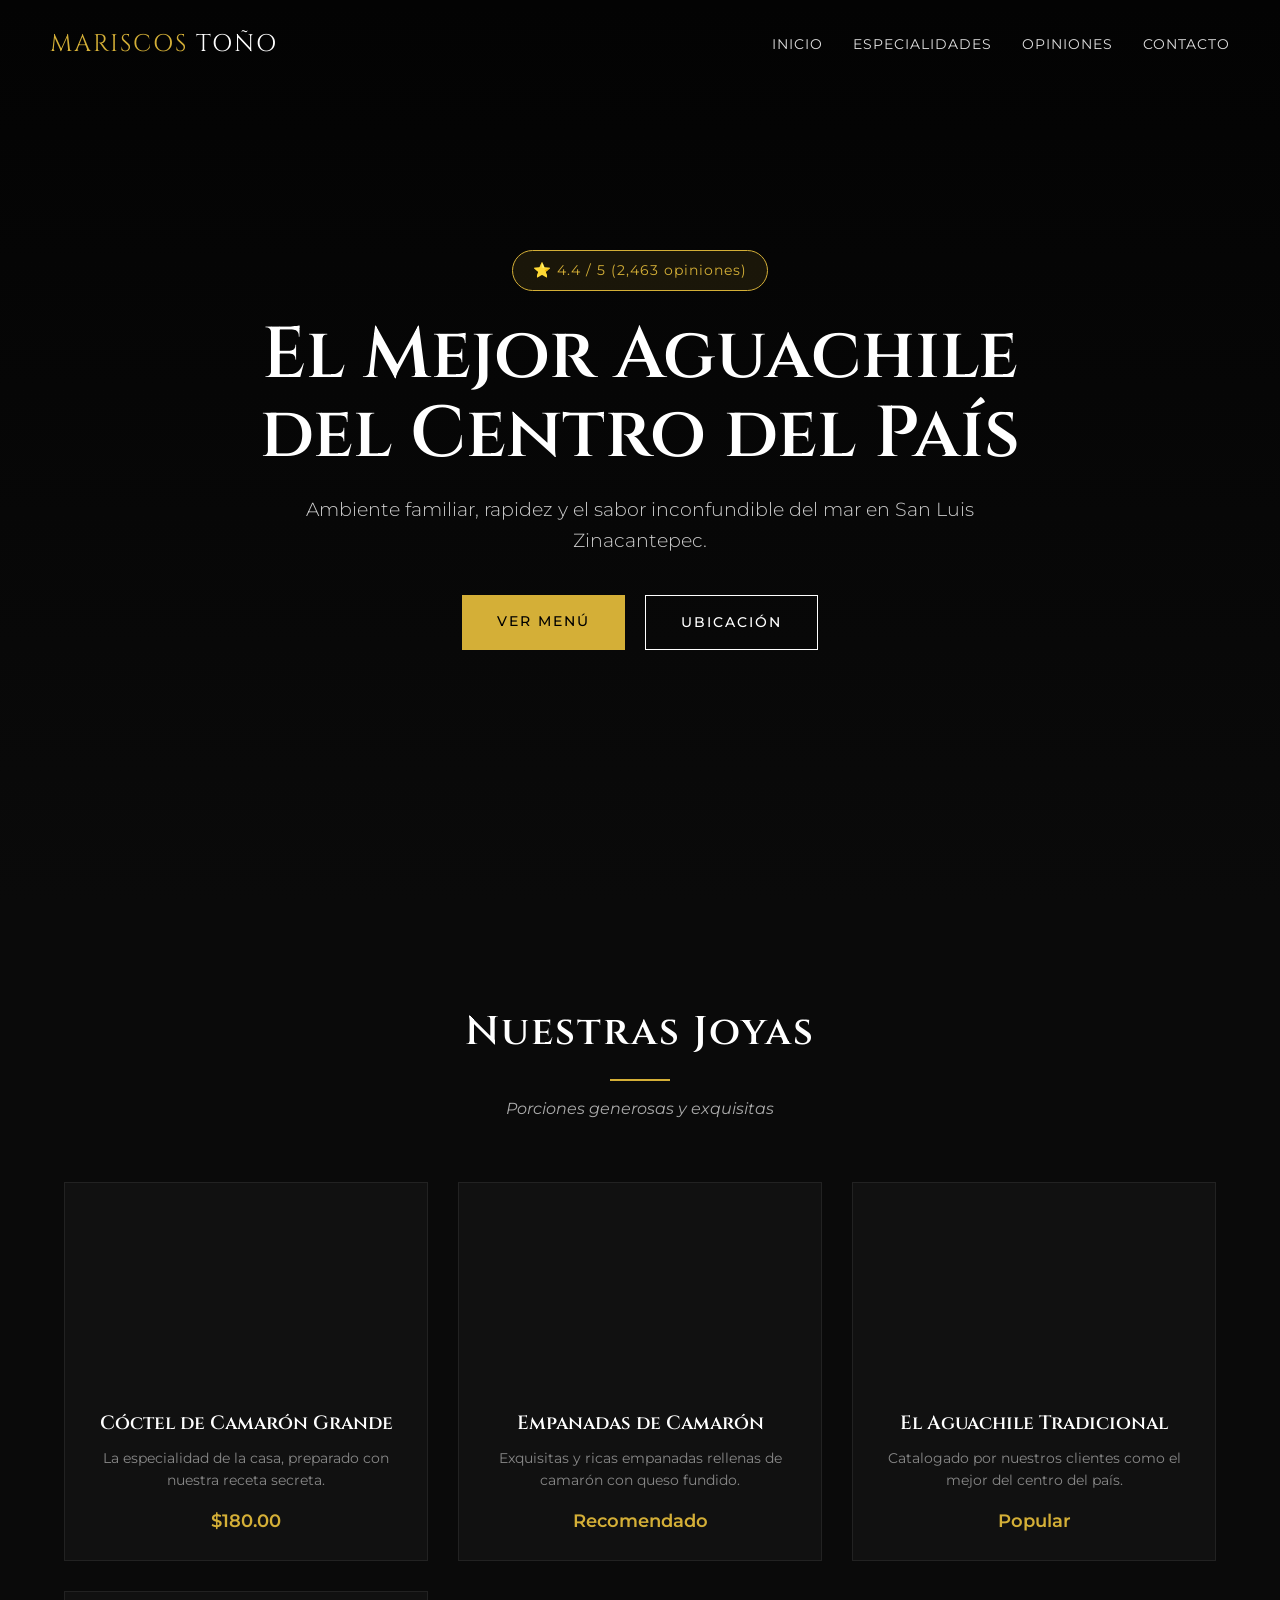
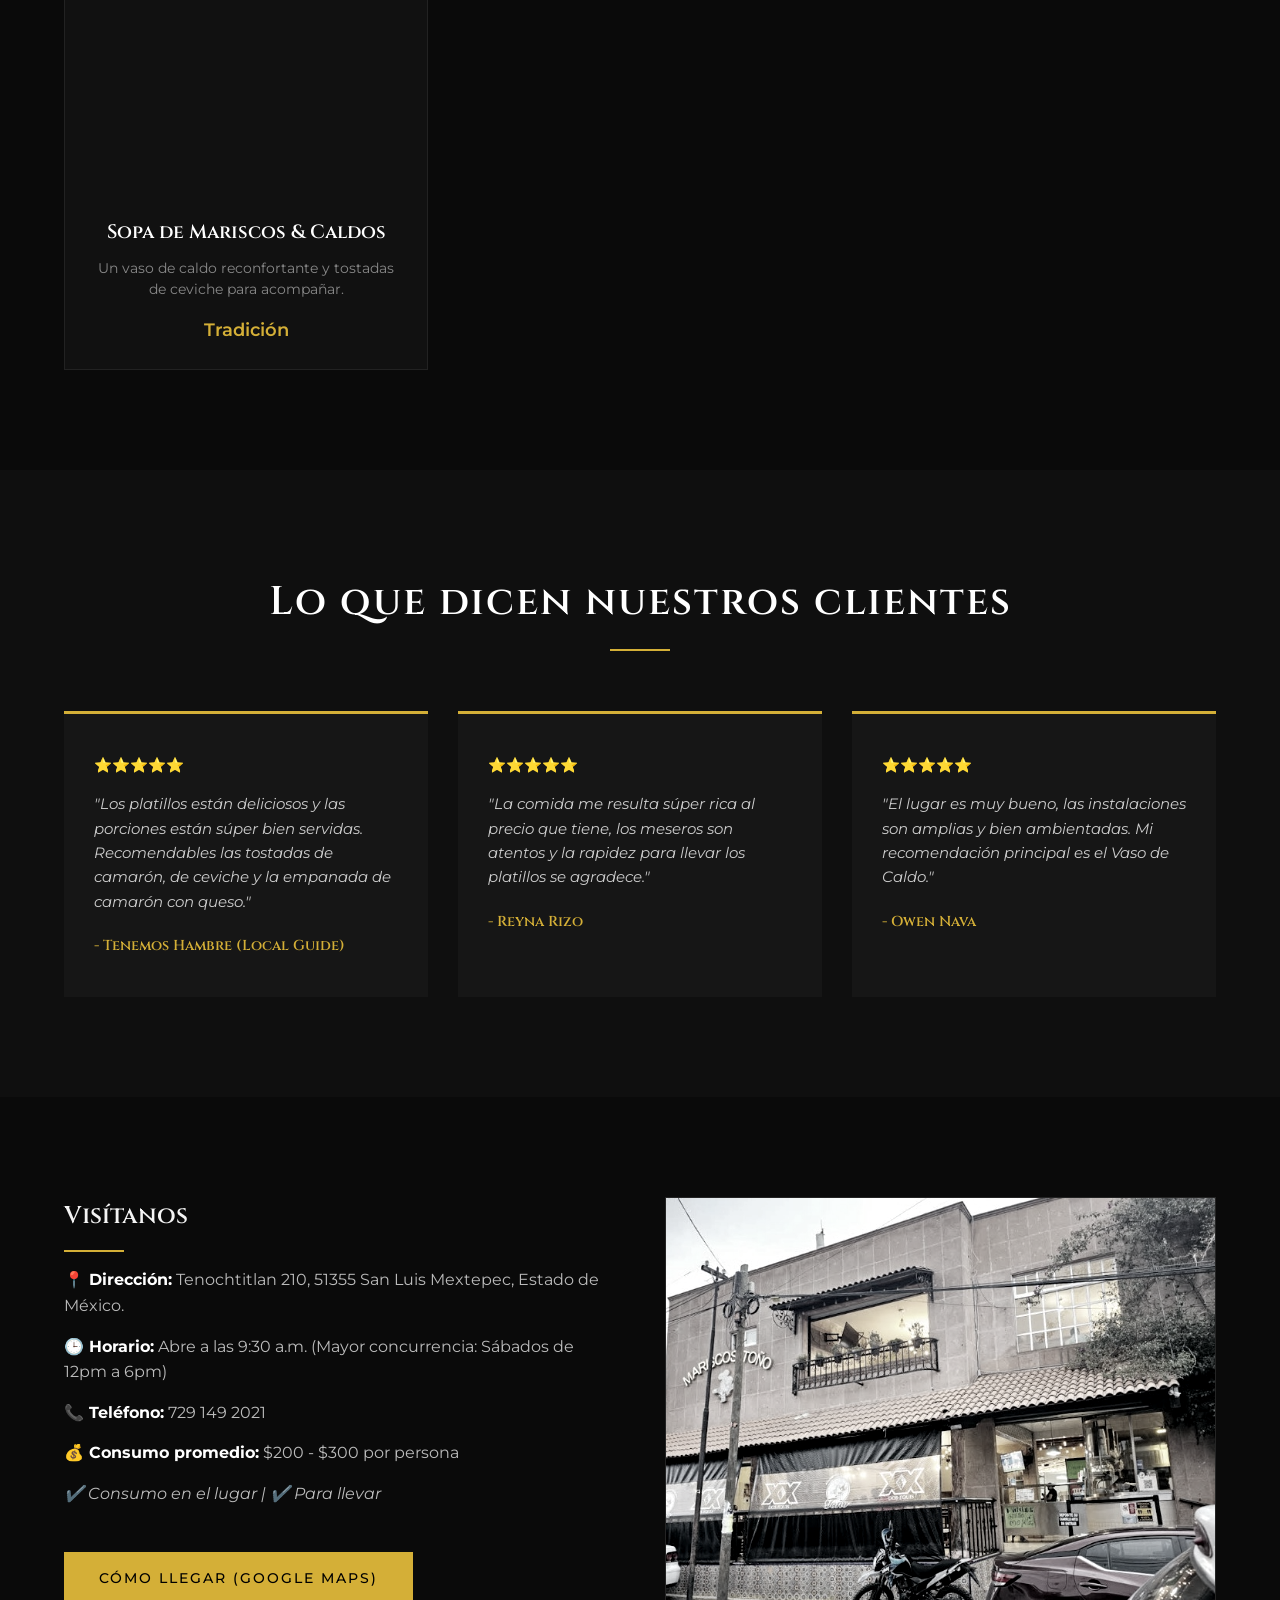
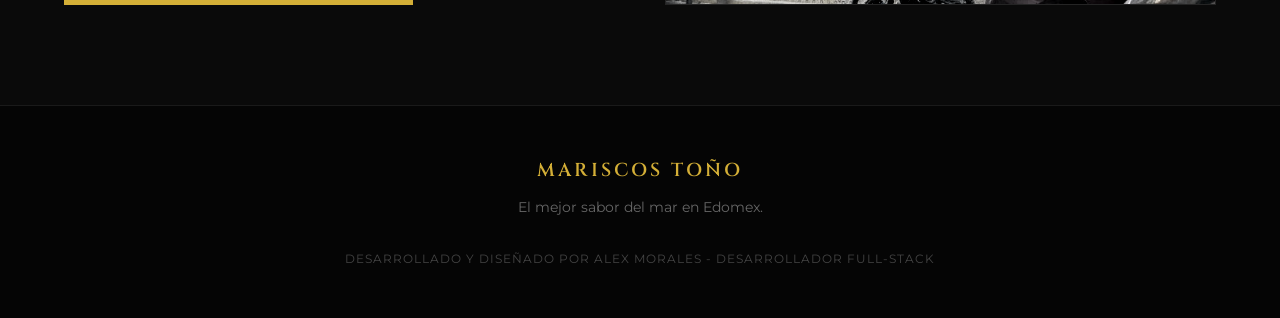
<file: index.html>
<!DOCTYPE html>
<html lang="es">
<head>
    <meta charset="UTF-8">
    <meta name="viewport" content="width=device-width, initial-scale=1.0">
    <title>Mariscos Toño | El Sabor del Mar</title>
    <link rel="icon" href="Logo toño" type="image/png">
    <!-- Fuentes Elegantes -->
    <link rel="preconnect" href="https://fonts.googleapis.com">
    <link rel="preconnect" href="https://fonts.gstatic.com" crossorigin>
    <link href="https://fonts.googleapis.com/css2?family=Cinzel:wght@400;600;700&family=Montserrat:wght@300;400;500;600&display=swap" rel="stylesheet">
    <link rel="stylesheet" href="Toño styles.css">
</head>
<body>

    <!-- NAVEGACIÓN -->
    <nav id="navbar">
        <div class="nav-brand">
            <span>MARISCOS</span> TOÑO
        </div>
        <ul class="nav-links">
            <li><a href="#inicio">Inicio</a></li>
            <li><a href="#especialidades">Especialidades</a></li>
            <li><a href="#experiencia">Opiniones</a></li>
            <li><a href="#contacto">Contacto</a></li>
        </ul>
       
    </nav>

    <!-- PORTADA (HERO) -->
    <header id="inicio" class="hero-section">
        <div class="overlay"></div>
        <div class="hero-content">
            <div class="rating-badge">
                ⭐ 4.4 / 5 (2,463 opiniones)
            </div>
            <h1>El Mejor Aguachile<br>del Centro del País</h1>
            <p>Ambiente familiar, rapidez y el sabor inconfundible del mar en San Luis Zinacantepec.</p>
            <div class="hero-buttons">
                <a href="#especialidades" class="btn-primary">Ver Menú</a>
                <a href="#contacto" class="btn-secondary">Ubicación</a>
            </div>
        </div>
    </header>

    <!-- ESPECIALIDADES (MENÚ) -->
    <section id="especialidades" class="menu-section">
        <div class="section-title">
            <h2>Nuestras Joyas</h2>
            <div class="divider"></div>
            <p>Porciones generosas y exquisitas</p>
        </div>

        <div class="menu-grid">
            <!-- Platillo 1 -->
            <div class="menu-card">
                <div class="card-img" style="background-image: url('https://images.unsplash.com/photo-1565557623262-b51c2513a641?q=80&w=600');"></div>
                <div class="card-content">
                    <h3>Cóctel de Camarón Grande</h3>
                    <p class="desc">La especialidad de la casa, preparado con nuestra receta secreta.</p>
                    <span class="price">$180.00</span>
                </div>
            </div>
            <!-- Platillo 2 -->
            <div class="menu-card">
                <div class="card-img" style="background-image: url('https://i.pinimg.com/736x/53/ec/cc/53eccc1ac2ac06a27d9d8f5178051b28.jpg');"></div>
                <div class="card-content">
                    <h3>Empanadas de Camarón</h3>
                    <p class="desc">Exquisitas y ricas empanadas rellenas de camarón con queso fundido.</p>
                    <span class="price">Recomendado</span>
                </div>
            </div>
            <!-- Platillo 3 -->
            <div class="menu-card">
                <div class="card-img" style="background-image: url('https://i.pinimg.com/736x/36/de/94/36de94028fa37ed400fed96d285e6d70.jpg');"></div>
                <div class="card-content">
                    <h3>El Aguachile Tradicional</h3>
                    <p class="desc">Catalogado por nuestros clientes como el mejor del centro del país.</p>
                    <span class="price">Popular</span>
                </div>
            </div>
            <!-- Platillo 4 -->
            <div class="menu-card">
                <div class="card-img" style="background-image: url('https://i.pinimg.com/1200x/ec/5e/51/ec5e51c9c37ce9e0bfb7931550b929ac.jpg');"></div>
                <div class="card-content">
                    <h3>Sopa de Mariscos & Caldos</h3>
                    <p class="desc">Un vaso de caldo reconfortante y tostadas de ceviche para acompañar.</p>
                    <span class="price">Tradición</span>
                </div>
            </div>
        </div>
    </section>

    <!-- OPINIONES -->
    <section id="experiencia" class="reviews-section">
        <div class="section-title">
            <h2>Lo que dicen nuestros clientes</h2>
            <div class="divider"></div>
        </div>
        <div class="reviews-grid">
            <div class="review-box">
                <div class="stars">⭐⭐⭐⭐⭐</div>
                <p>"Los platillos están deliciosos y las porciones están súper bien servidas. Recomendables las tostadas de camarón, de ceviche y la empanada de camarón con queso."</p>
                <h4>- Tenemos Hambre (Local Guide)</h4>
            </div>
            <div class="review-box">
                <div class="stars">⭐⭐⭐⭐⭐</div>
                <p>"La comida me resulta súper rica al precio que tiene, los meseros son atentos y la rapidez para llevar los platillos se agradece."</p>
                <h4>- Reyna Rizo</h4>
            </div>
            <div class="review-box">
                <div class="stars">⭐⭐⭐⭐⭐</div>
                <p>"El lugar es muy bueno, las instalaciones son amplias y bien ambientadas. Mi recomendación principal es el Vaso de Caldo."</p>
                <h4>- Owen Nava</h4>
            </div>
        </div>
    </section>

    <!-- CONTACTO Y UBICACIÓN -->
    <section id="contacto" class="contact-section">
        <div class="contact-container">
            <div class="contact-info">
                <h2>Visítanos</h2>
                <div class="divider left"></div>
                <p><strong>📍 Dirección:</strong> Tenochtitlan 210, 51355 San Luis Mextepec, Estado de México.</p>
                <p><strong>🕒 Horario:</strong> Abre a las 9:30 a.m. (Mayor concurrencia: Sábados de 12pm a 6pm)</p>
                <p><strong>📞 Teléfono:</strong> 729 149 2021</p>
                <p><strong>💰 Consumo promedio:</strong> $200 - $300 por persona</p>
                <p><em>✔️ Consumo en el lugar | ✔️ Para llevar</em></p>
                
                <a href="https://maps.app.goo.gl/eWYcTtsLnqPghs9r6" target="_blank" class="btn-primary mt-4">Cómo Llegar (Google Maps)</a>
            </div>
            <div class="contact-map">
                <!-- Imagen simulando el mapa para diseño estético -->
                <img src="Toño.jpeg" alt="Mapa de Ubicación" class="map-img">
            </div>
        </div>
    </section>

    <!-- FOOTER -->
    <footer>
        <div class="footer-content">
            <h3>MARISCOS TOÑO</h3>
            <p>El mejor sabor del mar en Edomex.</p>
            <p class="dev-credits">Desarrollado y Diseñado por Alex Morales - Desarrollador Full-Stack</p>
        </div>
    </footer>

    <!-- JAVASCRIPT DIRECTO -->
    <script>
        // Efecto para que el menú cambie de color al hacer scroll
        window.addEventListener('scroll', function() {
            const navbar = document.getElementById('navbar');
            if (window.scrollY > 50) {
                navbar.classList.add('scrolled');
            } else {
                navbar.classList.remove('scrolled');
            }
        });

        // Smooth scroll para los enlaces del menú
        document.querySelectorAll('a[href^="#"]').forEach(anchor => {
            anchor.addEventListener('click', function (e) {
                e.preventDefault();
                document.querySelector(this.getAttribute('href')).scrollIntoView({
                    behavior: 'smooth'
                });
            });
        });
    </script>
</body>
</html>
</file>
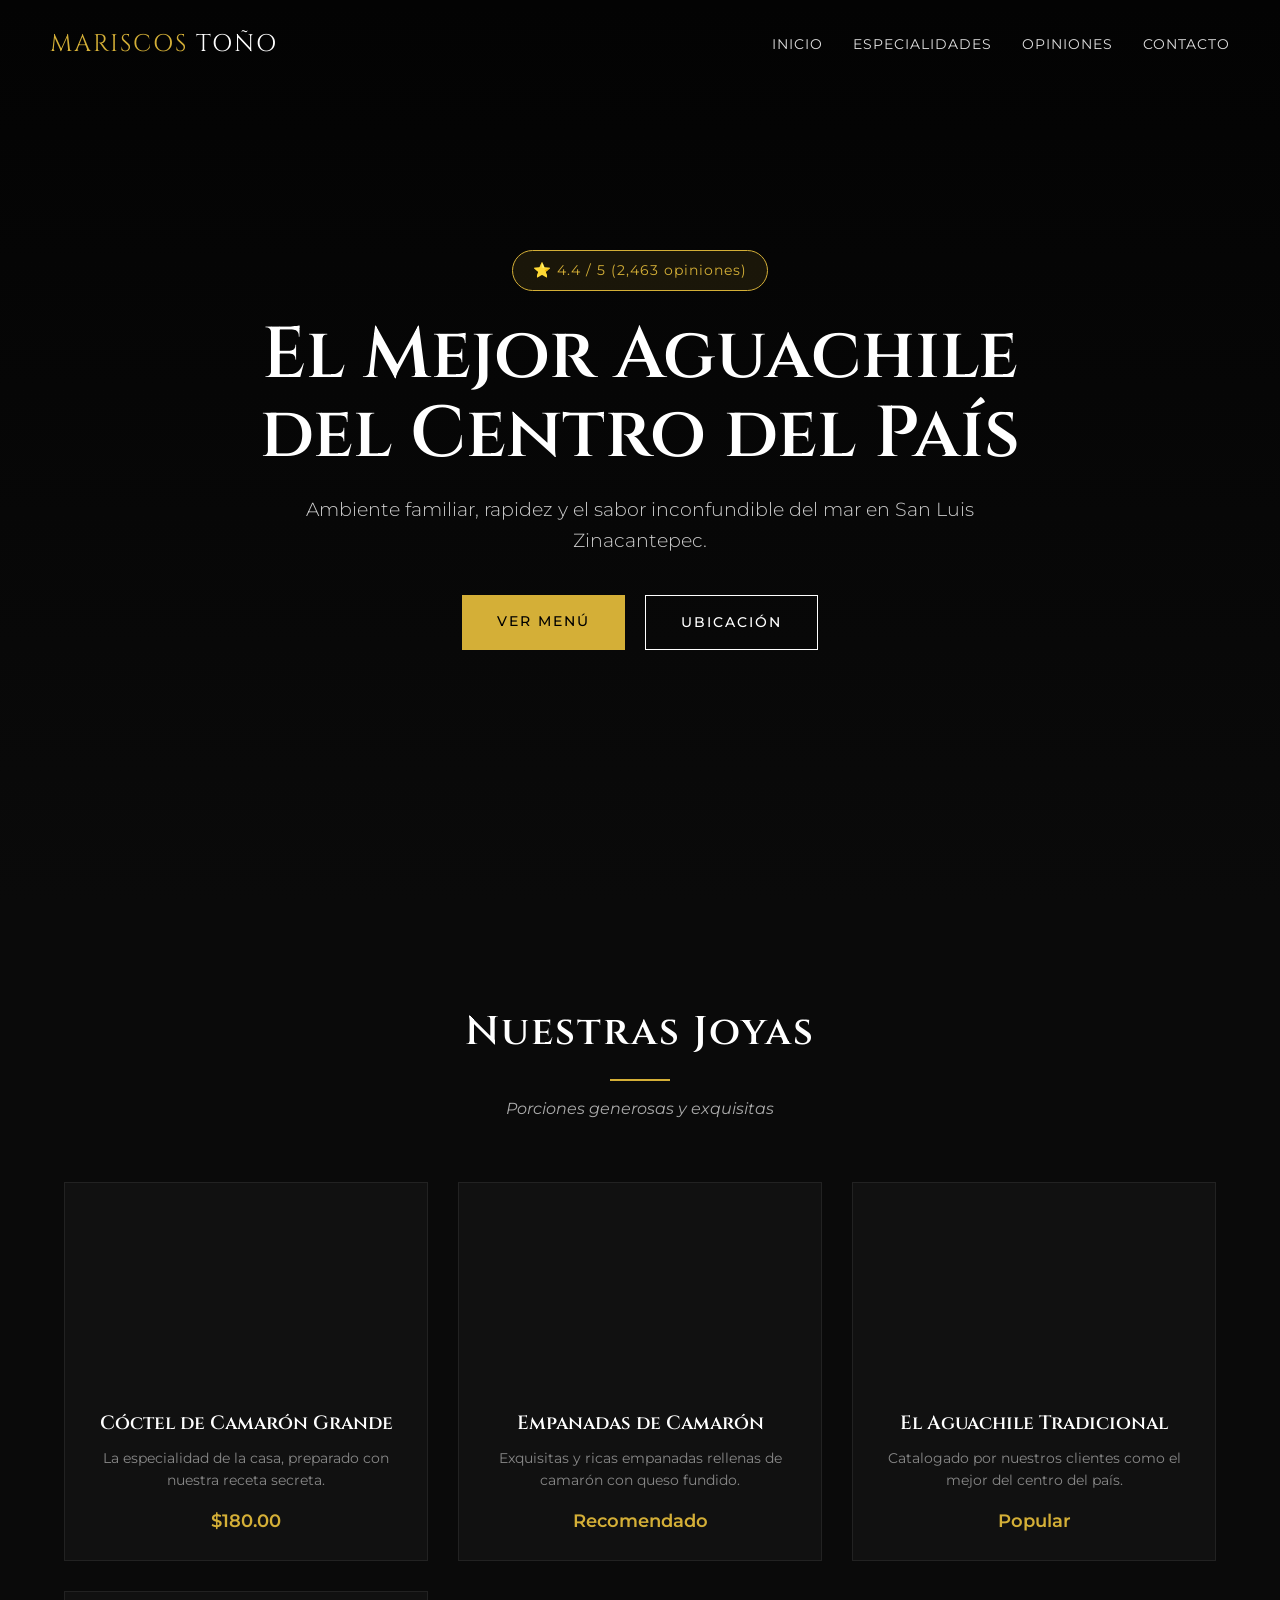
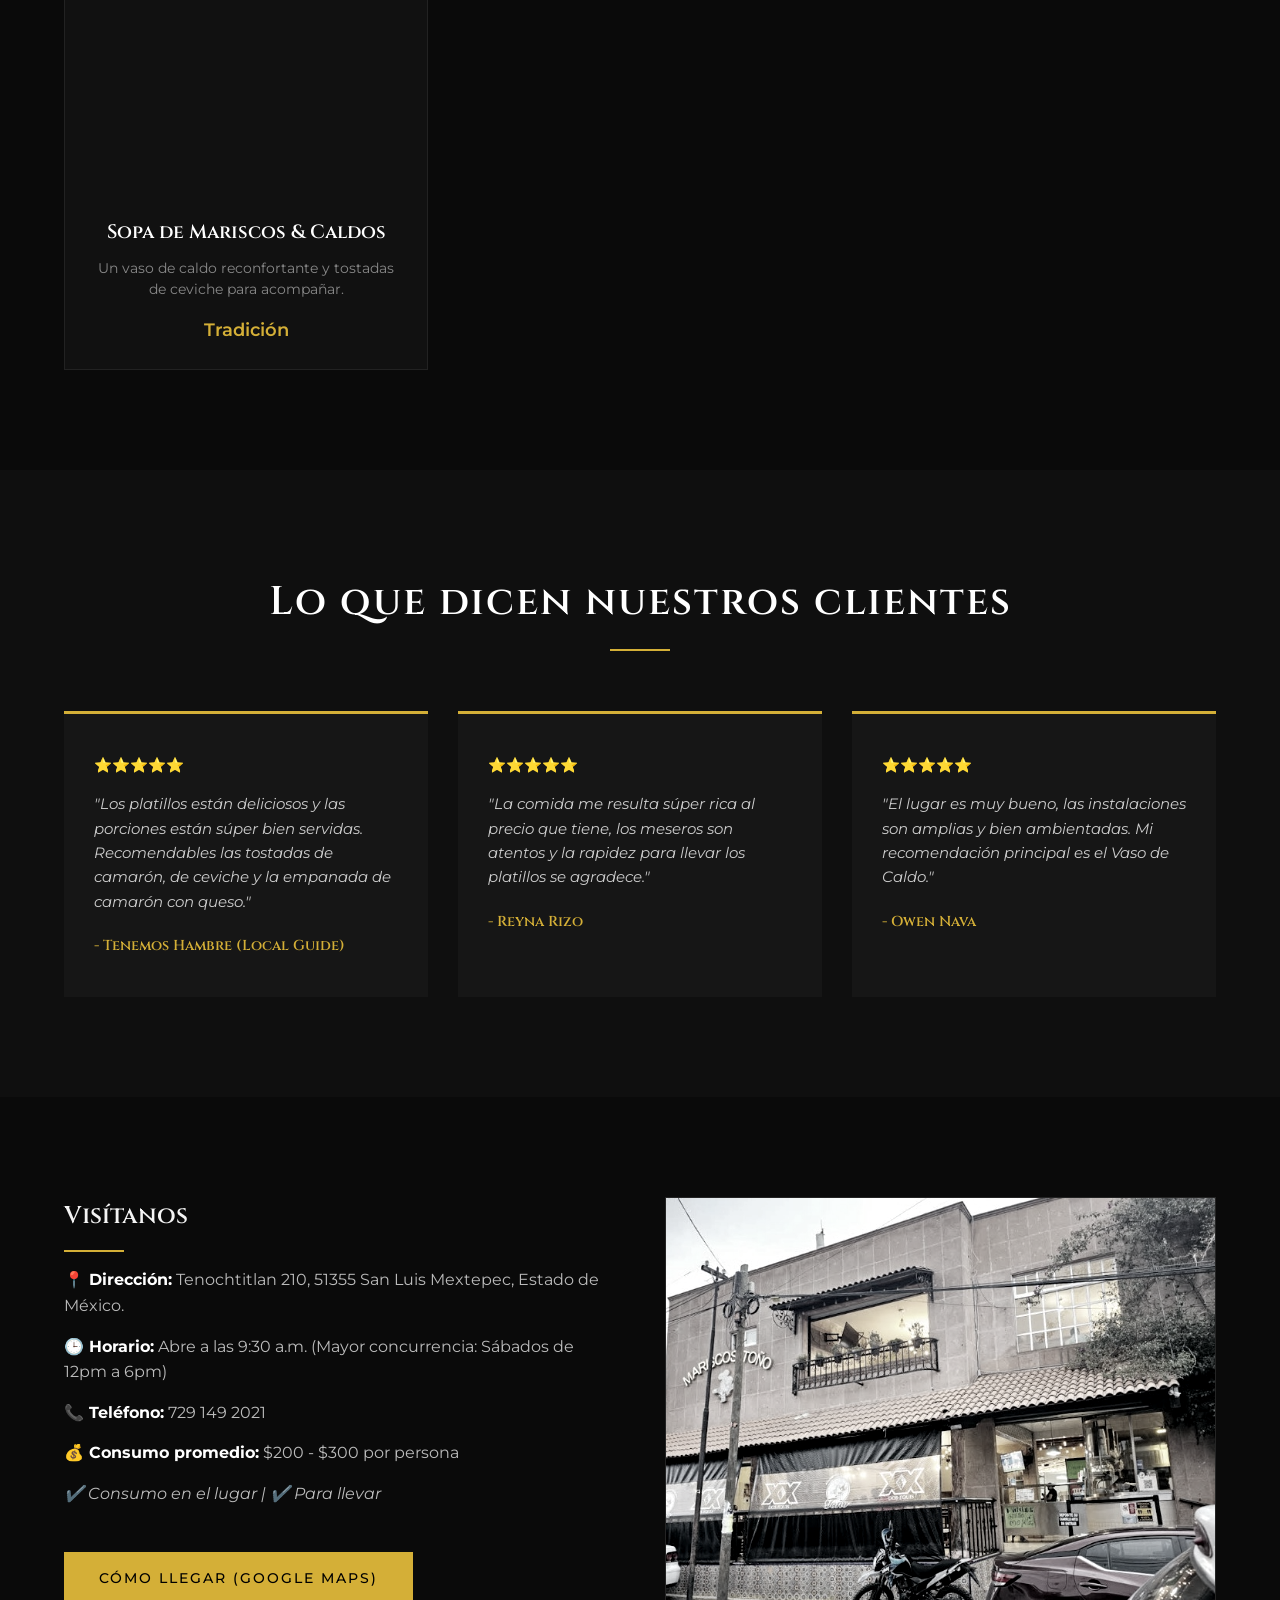
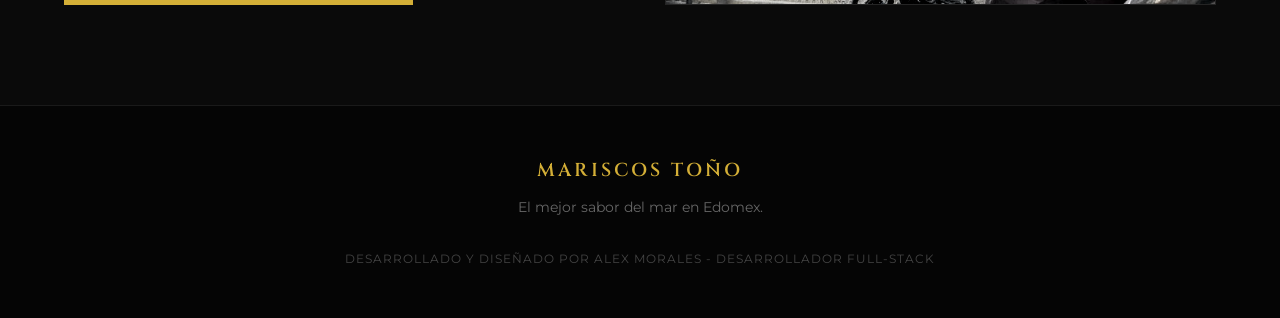
<file: Toño index.html>
<!DOCTYPE html>
<html lang="es">
<head>
    <meta charset="UTF-8">
    <meta name="viewport" content="width=device-width, initial-scale=1.0">
    <title>Mariscos Toño | El Sabor del Mar</title>
    <!-- Fuentes Elegantes -->
    <link rel="preconnect" href="https://fonts.googleapis.com">
    <link rel="preconnect" href="https://fonts.gstatic.com" crossorigin>
    <link href="https://fonts.googleapis.com/css2?family=Cinzel:wght@400;600;700&family=Montserrat:wght@300;400;500;600&display=swap" rel="stylesheet">
    <link rel="stylesheet" href="Toño styles.css">
</head>
<body>

    <!-- NAVEGACIÓN -->
    <nav id="navbar">
        <div class="nav-brand">
            <span>MARISCOS</span> TOÑO
        </div>
        <ul class="nav-links">
            <li><a href="#inicio">Inicio</a></li>
            <li><a href="#especialidades">Especialidades</a></li>
            <li><a href="#experiencia">Opiniones</a></li>
            <li><a href="#contacto">Contacto</a></li>
        </ul>
       
    </nav>

    <!-- PORTADA (HERO) -->
    <header id="inicio" class="hero-section">
        <div class="overlay"></div>
        <div class="hero-content">
            <div class="rating-badge">
                ⭐ 4.4 / 5 (2,463 opiniones)
            </div>
            <h1>El Mejor Aguachile<br>del Centro del País</h1>
            <p>Ambiente familiar, rapidez y el sabor inconfundible del mar en San Luis Zinacantepec.</p>
            <div class="hero-buttons">
                <a href="#especialidades" class="btn-primary">Ver Menú</a>
                <a href="#contacto" class="btn-secondary">Ubicación</a>
            </div>
        </div>
    </header>

    <!-- ESPECIALIDADES (MENÚ) -->
    <section id="especialidades" class="menu-section">
        <div class="section-title">
            <h2>Nuestras Joyas</h2>
            <div class="divider"></div>
            <p>Porciones generosas y exquisitas</p>
        </div>

        <div class="menu-grid">
            <!-- Platillo 1 -->
            <div class="menu-card">
                <div class="card-img" style="background-image: url('https://images.unsplash.com/photo-1565557623262-b51c2513a641?q=80&w=600');"></div>
                <div class="card-content">
                    <h3>Cóctel de Camarón Grande</h3>
                    <p class="desc">La especialidad de la casa, preparado con nuestra receta secreta.</p>
                    <span class="price">$180.00</span>
                </div>
            </div>
            <!-- Platillo 2 -->
            <div class="menu-card">
                <div class="card-img" style="background-image: url('https://i.pinimg.com/736x/53/ec/cc/53eccc1ac2ac06a27d9d8f5178051b28.jpg');"></div>
                <div class="card-content">
                    <h3>Empanadas de Camarón</h3>
                    <p class="desc">Exquisitas y ricas empanadas rellenas de camarón con queso fundido.</p>
                    <span class="price">Recomendado</span>
                </div>
            </div>
            <!-- Platillo 3 -->
            <div class="menu-card">
                <div class="card-img" style="background-image: url('https://i.pinimg.com/736x/36/de/94/36de94028fa37ed400fed96d285e6d70.jpg');"></div>
                <div class="card-content">
                    <h3>El Aguachile Tradicional</h3>
                    <p class="desc">Catalogado por nuestros clientes como el mejor del centro del país.</p>
                    <span class="price">Popular</span>
                </div>
            </div>
            <!-- Platillo 4 -->
            <div class="menu-card">
                <div class="card-img" style="background-image: url('https://i.pinimg.com/1200x/ec/5e/51/ec5e51c9c37ce9e0bfb7931550b929ac.jpg');"></div>
                <div class="card-content">
                    <h3>Sopa de Mariscos & Caldos</h3>
                    <p class="desc">Un vaso de caldo reconfortante y tostadas de ceviche para acompañar.</p>
                    <span class="price">Tradición</span>
                </div>
            </div>
        </div>
    </section>

    <!-- OPINIONES -->
    <section id="experiencia" class="reviews-section">
        <div class="section-title">
            <h2>Lo que dicen nuestros clientes</h2>
            <div class="divider"></div>
        </div>
        <div class="reviews-grid">
            <div class="review-box">
                <div class="stars">⭐⭐⭐⭐⭐</div>
                <p>"Los platillos están deliciosos y las porciones están súper bien servidas. Recomendables las tostadas de camarón, de ceviche y la empanada de camarón con queso."</p>
                <h4>- Tenemos Hambre (Local Guide)</h4>
            </div>
            <div class="review-box">
                <div class="stars">⭐⭐⭐⭐⭐</div>
                <p>"La comida me resulta súper rica al precio que tiene, los meseros son atentos y la rapidez para llevar los platillos se agradece."</p>
                <h4>- Reyna Rizo</h4>
            </div>
            <div class="review-box">
                <div class="stars">⭐⭐⭐⭐⭐</div>
                <p>"El lugar es muy bueno, las instalaciones son amplias y bien ambientadas. Mi recomendación principal es el Vaso de Caldo."</p>
                <h4>- Owen Nava</h4>
            </div>
        </div>
    </section>

    <!-- CONTACTO Y UBICACIÓN -->
    <section id="contacto" class="contact-section">
        <div class="contact-container">
            <div class="contact-info">
                <h2>Visítanos</h2>
                <div class="divider left"></div>
                <p><strong>📍 Dirección:</strong> Tenochtitlan 210, 51355 San Luis Mextepec, Estado de México.</p>
                <p><strong>🕒 Horario:</strong> Abre a las 9:30 a.m. (Mayor concurrencia: Sábados de 12pm a 6pm)</p>
                <p><strong>📞 Teléfono:</strong> 729 149 2021</p>
                <p><strong>💰 Consumo promedio:</strong> $200 - $300 por persona</p>
                <p><em>✔️ Consumo en el lugar | ✔️ Para llevar</em></p>
                
                <a href="https://maps.app.goo.gl/eWYcTtsLnqPghs9r6" target="_blank" class="btn-primary mt-4">Cómo Llegar (Google Maps)</a>
            </div>
            <div class="contact-map">
                <!-- Imagen simulando el mapa para diseño estético -->
                <img src="Toño.jpeg" alt="Mapa de Ubicación" class="map-img">
            </div>
        </div>
    </section>

    <!-- FOOTER -->
    <footer>
        <div class="footer-content">
            <h3>MARISCOS TOÑO</h3>
            <p>El mejor sabor del mar en Edomex.</p>
            <p class="dev-credits">Desarrollado y Diseñado por Alex Morales - Desarrollador Full-Stack</p>
        </div>
    </footer>

    <!-- JAVASCRIPT DIRECTO -->
    <script>
        // Efecto para que el menú cambie de color al hacer scroll
        window.addEventListener('scroll', function() {
            const navbar = document.getElementById('navbar');
            if (window.scrollY > 50) {
                navbar.classList.add('scrolled');
            } else {
                navbar.classList.remove('scrolled');
            }
        });

        // Smooth scroll para los enlaces del menú
        document.querySelectorAll('a[href^="#"]').forEach(anchor => {
            anchor.addEventListener('click', function (e) {
                e.preventDefault();
                document.querySelector(this.getAttribute('href')).scrollIntoView({
                    behavior: 'smooth'
                });
            });
        });
    </script>
</body>
</html>
</file>
<file: Toño styles.css>
/* RESET GENERAL */
* {
    margin: 0;
    padding: 0;
    box-sizing: border-box;
}

html {
    scroll-behavior: smooth;
}

body {
    font-family: 'Montserrat', sans-serif;
    background-color: #0a0a0a; /* Fondo negro elegante */
    color: #f4f4f4;
    line-height: 1.6;
}

h1, h2, h3, h4 {
    font-family: 'Cinzel', serif; /* Fuente de lujo */
    font-weight: 600;
}

/* NAVEGACIÓN (STICKY) */
nav {
    position: fixed;
    width: 100%;
    top: 0;
    z-index: 1000;
    display: flex;
    justify-content: space-between;
    align-items: center;
    padding: 25px 50px;
    transition: all 0.4s ease;
    background: transparent;
}

nav.scrolled {
    background: rgba(10, 10, 10, 0.95);
    padding: 15px 50px;
    box-shadow: 0 4px 10px rgba(0, 0, 0, 0.5);
    backdrop-filter: blur(5px);
}

.nav-brand {
    font-family: 'Cinzel', serif;
    font-size: 1.5rem;
    color: #fff;
    letter-spacing: 2px;
}

.nav-brand span {
    color: #d4af37; /* Color Oro */
}

.nav-links {
    display: flex;
    list-style: none;
    gap: 30px;
}

.nav-links a {
    color: #ddd;
    text-decoration: none;
    font-size: 0.9rem;
    text-transform: uppercase;
    letter-spacing: 1px;
    transition: color 0.3s;
}

.nav-links a:hover {
    color: #d4af37;
}

.btn-reserva {
    border: 1px solid #d4af37;
    color: #d4af37;
    padding: 10px 25px;
    text-decoration: none;
    text-transform: uppercase;
    font-size: 0.85rem;
    letter-spacing: 1px;
    transition: all 0.3s ease;
}

.btn-reserva:hover {
    background: #d4af37;
    color: #0a0a0a;
}

/* PORTADA (HERO) */
.hero-section {
    position: relative;
    height: 100vh;
    background: url('https://images.unsplash.com/photo-1559742811-822873691df8?q=80&w=1920') no-repeat center center/cover;
    display: flex;
    align-items: center;
    justify-content: center;
    text-align: center;
}

.overlay {
    position: absolute;
    top: 0; left: 0; width: 100%; height: 100%;
    background: linear-gradient(to bottom, rgba(0,0,0,0.7), rgba(10,10,10,1));
}

.hero-content {
    position: relative;
    z-index: 1;
    max-width: 800px;
    padding: 20px;
}

.rating-badge {
    display: inline-block;
    background: rgba(212, 175, 55, 0.1);
    border: 1px solid #d4af37;
    color: #d4af37;
    padding: 8px 20px;
    border-radius: 30px;
    font-size: 0.9rem;
    margin-bottom: 25px;
    letter-spacing: 1px;
}

.hero-content h1 {
    font-size: 4.5rem;
    color: #fff;
    line-height: 1.1;
    margin-bottom: 20px;
}

.hero-content p {
    font-size: 1.2rem;
    color: #ccc;
    margin-bottom: 40px;
    font-weight: 300;
}

.hero-buttons {
    display: flex;
    gap: 20px;
    justify-content: center;
}

.btn-primary, .btn-secondary {
    padding: 15px 35px;
    text-decoration: none;
    text-transform: uppercase;
    font-size: 0.9rem;
    letter-spacing: 2px;
    font-weight: 500;
    transition: all 0.3s ease;
}

.btn-primary {
    background: #d4af37;
    color: #000;
}

.btn-primary:hover {
    background: #fff;
}

.btn-secondary {
    background: transparent;
    color: #fff;
    border: 1px solid #fff;
}

.btn-secondary:hover {
    border-color: #d4af37;
    color: #d4af37;
}

/* SECCIONES COMUNES */
section {
    padding: 100px 5%;
}

.section-title {
    text-align: center;
    margin-bottom: 60px;
}

.section-title h2 {
    font-size: 2.5rem;
    color: #fff;
    letter-spacing: 2px;
}

.divider {
    height: 2px;
    width: 60px;
    background: #d4af37;
    margin: 15px auto;
}

.divider.left {
    margin: 15px 0;
}

.section-title p {
    color: #aaa;
    font-style: italic;
}

/* MENÚ GRID */
.menu-grid {
    display: grid;
    grid-template-columns: repeat(auto-fit, minmax(280px, 1fr));
    gap: 30px;
    max-width: 1200px;
    margin: 0 auto;
}

.menu-card {
    background: #111;
    border: 1px solid #222;
    overflow: hidden;
    transition: transform 0.3s ease;
}

.menu-card:hover {
    transform: translateY(-10px);
    border-color: #d4af37;
}

.card-img {
    height: 200px;
    background-size: cover;
    background-position: center;
}

.card-content {
    padding: 25px;
    text-align: center;
}

.card-content h3 {
    font-size: 1.2rem;
    color: #fff;
    margin-bottom: 10px;
}

.card-content .desc {
    font-size: 0.85rem;
    color: #888;
    margin-bottom: 15px;
}

.card-content .price {
    display: inline-block;
    color: #d4af37;
    font-weight: 600;
    font-size: 1.1rem;
}

/* OPINIONES */
.reviews-section {
    background: #0f0f0f;
}

.reviews-grid {
    display: grid;
    grid-template-columns: repeat(auto-fit, minmax(300px, 1fr));
    gap: 30px;
    max-width: 1200px;
    margin: 0 auto;
}

.review-box {
    background: #161616;
    padding: 40px 30px;
    border-top: 3px solid #d4af37;
    position: relative;
}

.review-box .stars {
    font-size: 0.9rem;
    margin-bottom: 15px;
}

.review-box p {
    font-size: 0.95rem;
    color: #ccc;
    font-style: italic;
    margin-bottom: 20px;
}

.review-box h4 {
    font-size: 0.9rem;
    color: #d4af37;
}

/* CONTACTO */
.contact-container {
    display: flex;
    flex-wrap: wrap;
    gap: 50px;
    max-width: 1200px;
    margin: 0 auto;
}

.contact-info {
    flex: 1;
    min-width: 300px;
}

.contact-info p {
    margin-bottom: 15px;
    color: #bbb;
}

.contact-info strong {
    color: #fff;
}

.mt-4 {
    margin-top: 30px;
    display: inline-block;
}

.contact-map {
    flex: 1;
    min-width: 300px;
}

.map-img {
    width: 100%;
    height: 100%;
    object-fit: cover;
    filter: grayscale(80%) contrast(1.2);
    border: 1px solid #333;
}

/* FOOTER */
footer {
    background: #050505;
    text-align: center;
    padding: 50px 20px;
    border-top: 1px solid #1a1a1a;
}

footer h3 {
    color: #d4af37;
    letter-spacing: 3px;
    margin-bottom: 10px;
}

footer p {
    color: #666;
    font-size: 0.9rem;
}

.dev-credits {
    margin-top: 30px;
    font-size: 0.75rem;
    color: #444;
    text-transform: uppercase;
    letter-spacing: 1px;
}

/* RESPONSIVE */
@media (max-width: 768px) {
    nav {
        padding: 15px 20px;
    }
    .nav-links, .btn-reserva {
        display: none; /* En móvil se ocultaría o se haría un menú hamburguesa */
    }
    .hero-content h1 {
        font-size: 2.8rem;
    }
}
</file>
